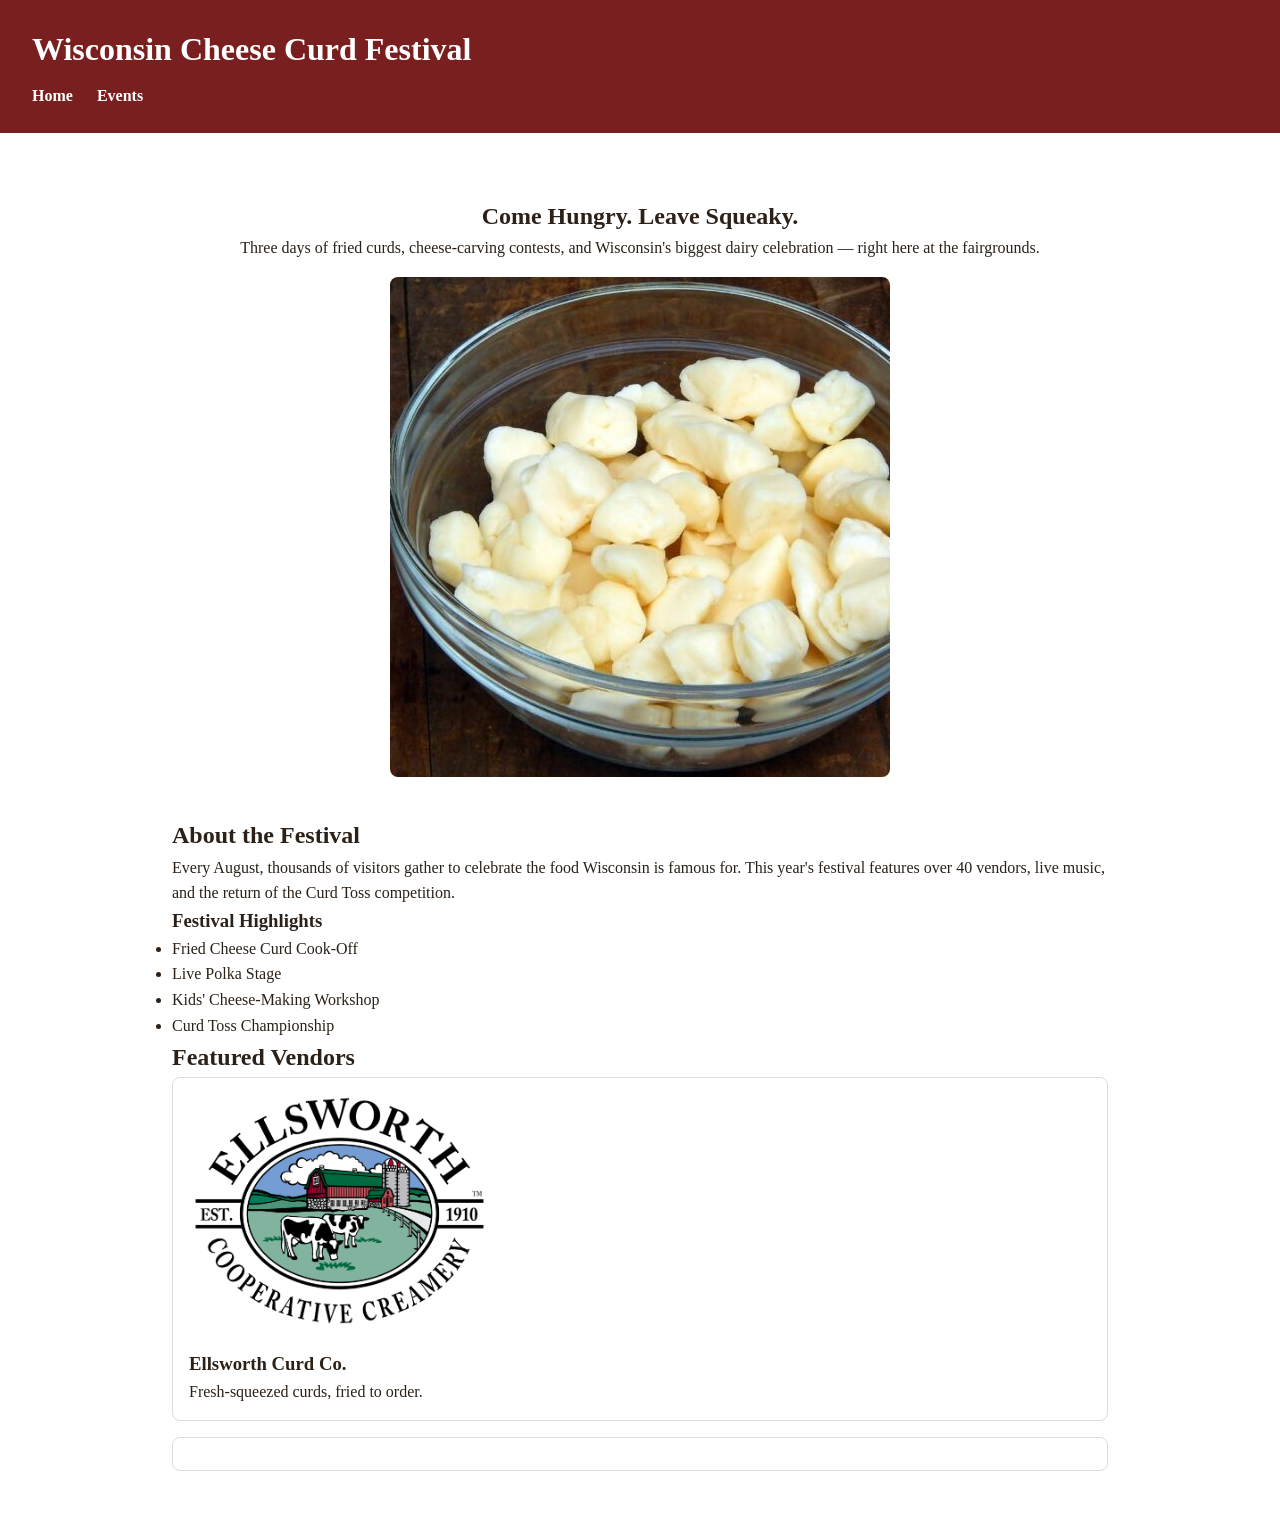
<file: LP1_starter/index.html>
<!DOCTYPE html>
<html lang="en">
<head>
  <meta charset="UTF-8">
  <title>Wisconsin Cheese Curd Festival</title>
  <link rel="stylesheet" href="style.css">
</head>
<body>

  <header>
    <h1>Wisconsin Cheese Curd Festival</h1>
    <nav>
      <ul>
        <li><a href="index.html">Home</a></li>
        <li><a href="events.html" id="nav-events-link">Events</a></li>
        <!-- Hide tickets page, it doesn't work --!>
        <!--li><a href="tickets.html">Tickets</a></li--!>
      </ul>
    </nav>
  </header>

  <main>
    <section class="hero">
      <h2>Come Hungry. Leave Squeaky.</h2>
      <p>Three days of fried curds, cheese-carving contests, and Wisconsin's biggest dairy celebration — right here at the fairgrounds.</p>
    <!-- Image taken from https://www.fermentingforfoodies.com/squeaky-cheese-curds/-->
     <img src="curds.jpg" alt="bowl of cheese curds">
    </section>

    <section class="about">
      <h2>About the Festival</h2>
      <p>Every August, thousands of visitors gather to celebrate the food Wisconsin is famous for. This year's festival features over 40 vendors, live music, and the return of the Curd Toss competition.</p>

      <div class="highlights">
        <h3>Festival Highlights</h3>
        <ul>
          <li>Fried Cheese Curd Cook-Off</li>
          <li>Live Polka Stage
          <li>Kids' Cheese-Making Workshop</li>
          <li>Curd Toss Championship</li>
        </ul>
      </div>
    </section>

    <section class="vendors">
      <h2>Featured Vendors</h2>
      <div class="vendor-card">
        <!-- Image from https://www.ellsworthcheese.com/visit/ellsworth/ -->
        <img src="vendor1.png" alt="logo for cheese company">
        <h3>Ellsworth Curd Co.</h3>
        <p>Fresh-squeezed curds, fried to order.</p>
      </div>
      <div class="vendor-card">
        <!--There is no image available -->
        <!--img src="vendor2.jpg" alt="dips and sauces">
        <h3>Dairyland Dips</h3>
        <p>Twelve dipping sauces. One perfect curd.</p>
      </div>
    </section>

        <div>
      <section class="cta">
      <a href="tickets.html" class="btn">Get Tickets</a>
      <a href="schedule.html" class="btn">View Schedule</a>
    </section>
       </div>
  </main>

  <footer>
    <p>&copy; 2026 Wisconsin Cheese Curd Festival | Fairgrounds Rd, Wisconsin</p>
  </footer>

</body>
</html>
</file>
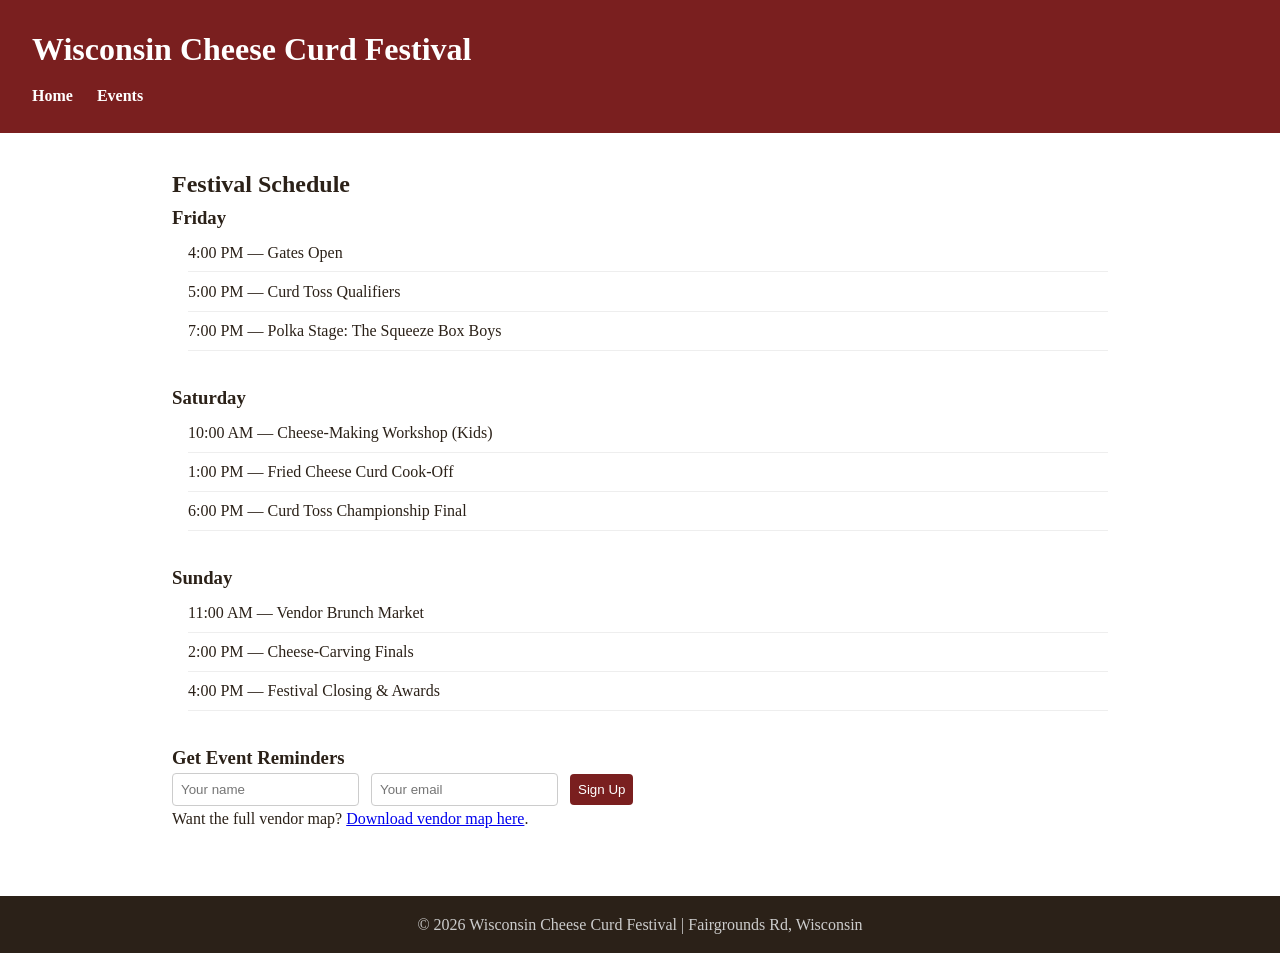
<file: LP1_starter/events.html>
<!DOCTYPE html>
<html lang="en">
<head>
  <meta charset="UTF-8">
  <title>Events - Wisconsin Cheese Curd Festival</title>
  <link rel="stylesheet" href="style.css">
</head>
<body>

  <header>
    <h1>Wisconsin Cheese Curd Festival</h1>
    <nav>
      <ul>
        <li><a href="index.html">Home</a></li>
        <li><a href="events.html" id="nav-events-link">Events</a></li>
        <!-- Hide tickets page, it doesn't work --!>
        <!--li><a href="tickets.html">Tickets</a></li--!>
      </ul>
    </nav>
  </header>

  <main>
    <h2>Festival Schedule</h2>

    <section class="day">
      <h3>Friday</h3>
      <ul>
        <li>4:00 PM — Gates Open</li>
        <li>5:00 PM — Curd Toss Qualifiers</li>
        <li>7:00 PM — Polka Stage: The Squeeze Box Boys</li>
      </ul>
    </section>

    <section class="day">
      <h3>Saturday</h3>
      <ul>
        <li>10:00 AM — Cheese-Making Workshop (Kids)</li>
        <li>1:00 PM — Fried Cheese Curd Cook-Off</li>
        <li>6:00 PM — Curd Toss Championship Final</li>
      </ul>
    </section>

    <section class="day">
      <h3>Sunday</h3>
      <ul>
        <li>11:00 AM — Vendor Brunch Market</li>
        <li>2:00 PM — Cheese-Carving Finals</li>
        <li>4:00 PM — Festival Closing & Awards</li>
      </ul>
    </section>

    <div class="signup">
      <h3>Get Event Reminders</h3>
      <form action="/subscribe" method="post">
        <input type="text" placeholder="Your name">
        <input type="email" placeholder="Your email">
        <button type="submit">Sign Up</button>
      </form>
    </div>

    <p>Want the full vendor map? <a href="vendor-map.html">Download vendor map here</a>.</p>
  </main>

  <footer>
    <p>&copy; 2026 Wisconsin Cheese Curd Festival | Fairgrounds Rd, Wisconsin</p>
  </footer>

</body>
</html>
</file>
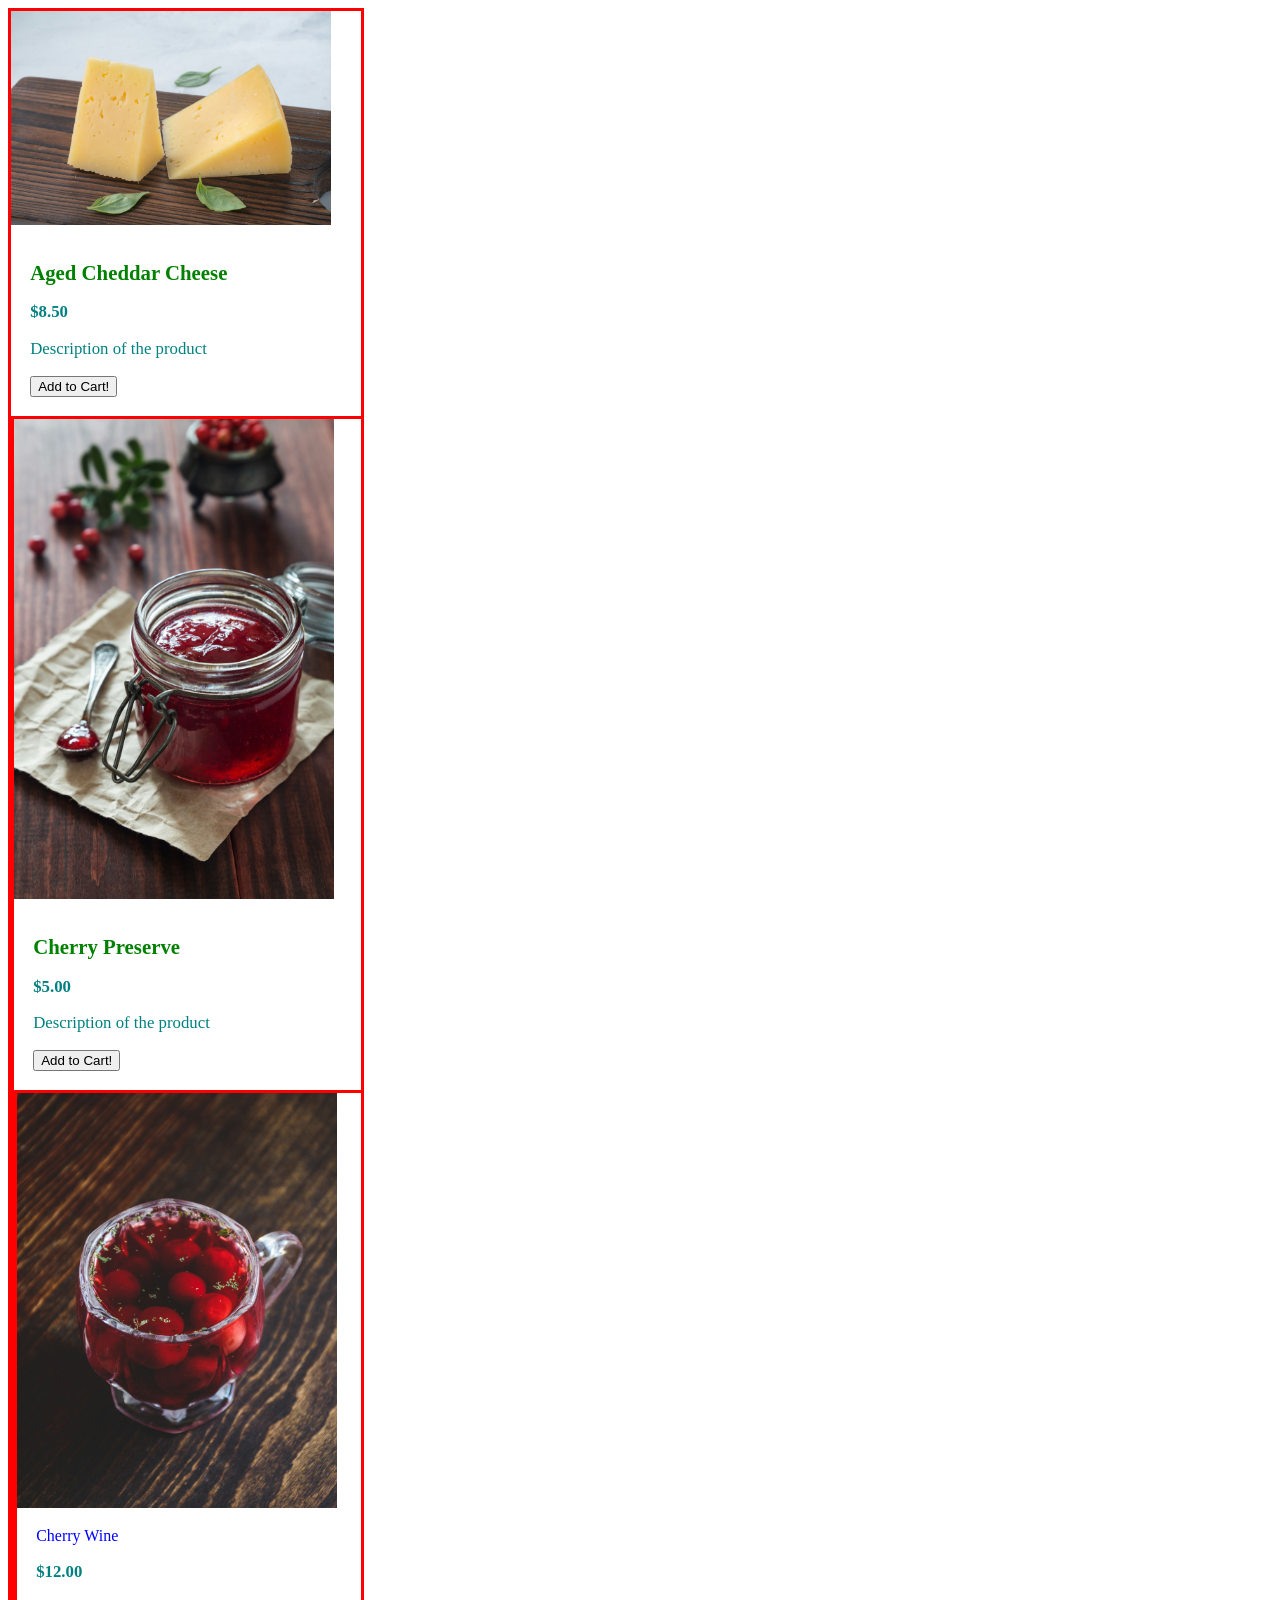
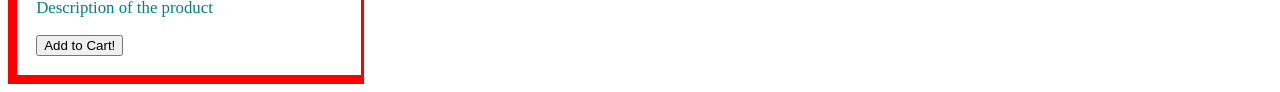
<file: LP2 Formative Lab - CSS3 Card UI/buildcard.html>
<!DOCTYPE html>
<html lang="en">
<head>
    <meta charset="UTF-8">
    <meta name="viewport" content="width=device-width, initial-scale=1.0">
    <title>Document</title>
    <link rel="stylesheet" href="stylesheet.css">
</head>
<body>

    <div id="product-card-1" class="product-card">
    <div class="product-photo-wrapper">
     <img src="Aged_Chedder.jpg" alt="Aged Cheddar Cheese" width="300" height="300">
    </div>

    <div class="product-body">
        <h2>Aged Cheddar Cheese</h2>

        <p class="product-price">$8.50</p>

        <p class="product-description">Description of the product</p>

        <button type="button" class="add-to-cart">Add to Cart!</button>
    </div> 

    <div id="product-card-2" class="product-card">
    <div class="product-photo-wrapper">
     <img src="Cherry_Perserve.jpg" alt="Cherry Preserve" width="300" height="300">
    </div>
    
    <div class="product-body">
        <h2>Cherry Preserve</h2>

        <p class="product-price">$5.00</p>

        <p class="product-description">Description of the product</p>

        <button type="button" class="add-to-cart">Add to Cart!</button>
    </div>

    <div id="product-card-3" class="product-card">
    <div class="product-photo-wrapper">
        <img src="Cherry_Wine.jpg" alt="Cherry Wine" width="300" height="300">
    </div>   
        
    <div class="product-body"
        <h2>Cherry Wine</h2>
        <p class="product-price">$12.00</p>
        <p class="product-description">Description of the product</p>    
    <button type="button" class="add-to-cart">Add to Cart!</button>
    </div>
</body>
</html>
</file>
<file: LP1_starter/style.css>
/* ==========================================================================
   Wisconsin Cheese Curd Festival — stylesheet
   ========================================================================== */

* {
  margin: 0;
  padding: 0;
  box-sizing: border-box;
}

body {
  font-family: Georgia, 'Times New Roman', serif;
  color: #2b2118;
  line-height: 1.6;
}

header {
  background: #7a1f1f;
  color: #fff;
  padding: 1.5rem 2rem;
}

header h1 {
  margin-bottom: 0.5rem;
}

nav ul {
  list-style: none;
  display: flex;
  gap: 1.5rem;
}

nav a {
  color: #fff;
  text-decoration: none;
  font-weight: bold;
}

/* Intended to style every nav link on hover, but an ID rule further down
   with higher specificity silently wins for the Events link. */
nav a:hover {
  color: #f4c95d;
}

#nav-events-link:hover {
  color: #ffffff;
}

main {
  max-width: 1000px;
  margin: 0 auto;
  padding: 2rem;
}

.hero {
  text-align: center;
  padding: 2rem 0;
}

.hero img {
  width: 100%;
  max-width: 500px;
  border-radius: 8px;
  margin-top: 1rem;
}

.vendor-card {
  border: 1px solid #ddd;
  border-radius: 8px;
  padding: 1rem;
  margin-bottom: 1rem;
}

.vendor-card img {
  width: 100%;
  max-width: 300px;
  border-radius: 6px;
}

.btn {
  display: inline-block;
  background: #7a1f1f;
  color: #fff;
  padding: 0.75rem 1.5rem;
  border-radius: 6px;
  text-decoration: none;
  margin-right: 1rem;
}

/* This rule was meant to darken the button on hover, but the .cta a
   selector below has higher specificity and overrides the color,
   so the hover effect never actually shows. */
.btn:hover {
  background: #591616;
}

.cta a {
  background: #7a1f1f;
  color: #fff;
}

.day {
  margin-bottom: 2rem;
}

.day ul {
  list-style: none;
  padding-left: 1rem;
}

.day li {
  padding: 0.4rem 0;
  border-bottom: 1px solid #eee;
}

.signup input,
.signup button {
  padding: 0.5rem;
  margin-right: 0.5rem;
  border: 1px solid #ccc;
  border-radius: 4px;
}

.signup button {
  background: #7a1f1f;
  color: #fff;
  border: none;
  cursor: pointer;
}

/* Removes the default focus ring for a "cleaner" look —
   without providing any replacement. This fails keyboard accessibility
   and is one of the bugs students are expected to find and fix. */
a,
button,
input {
  outline: none;
}

footer {
  background: #2b2118;
  color: #ccc;
  text-align: center;
  padding: 1rem;
  margin-top: 2rem;
}
</file>
<file: LP2 Formative Lab - CSS3 Card UI/stylesheet.css>
.product-card {
  width: 350px;
 background: #FFFFFF;
  overflow: hidden;
  border: 3px solid #ff0000;
}

.product-photo-wrapper{
  width: 320px;
  overflow: hidden;
  position: relative;
}

.product-photo-wrapper img{
  width: 100%;
  height: 100%;
  display: block;
  object-fit: cover;
}

.product-body {
    padding: 1.2rem;
    color: blue;
}

.product-body h2 {
    font-size: 1.3rem;
    color: green;
}

.product-price {
    font-size: 1.05rem;
    color: purple;
    font-weight: bold;
}

.product-body p {
    font-size: 1.05rem;
    color: teal;
}

.product-description {
    font-size: 1.05rem;
    color: brown;
}
</file>
